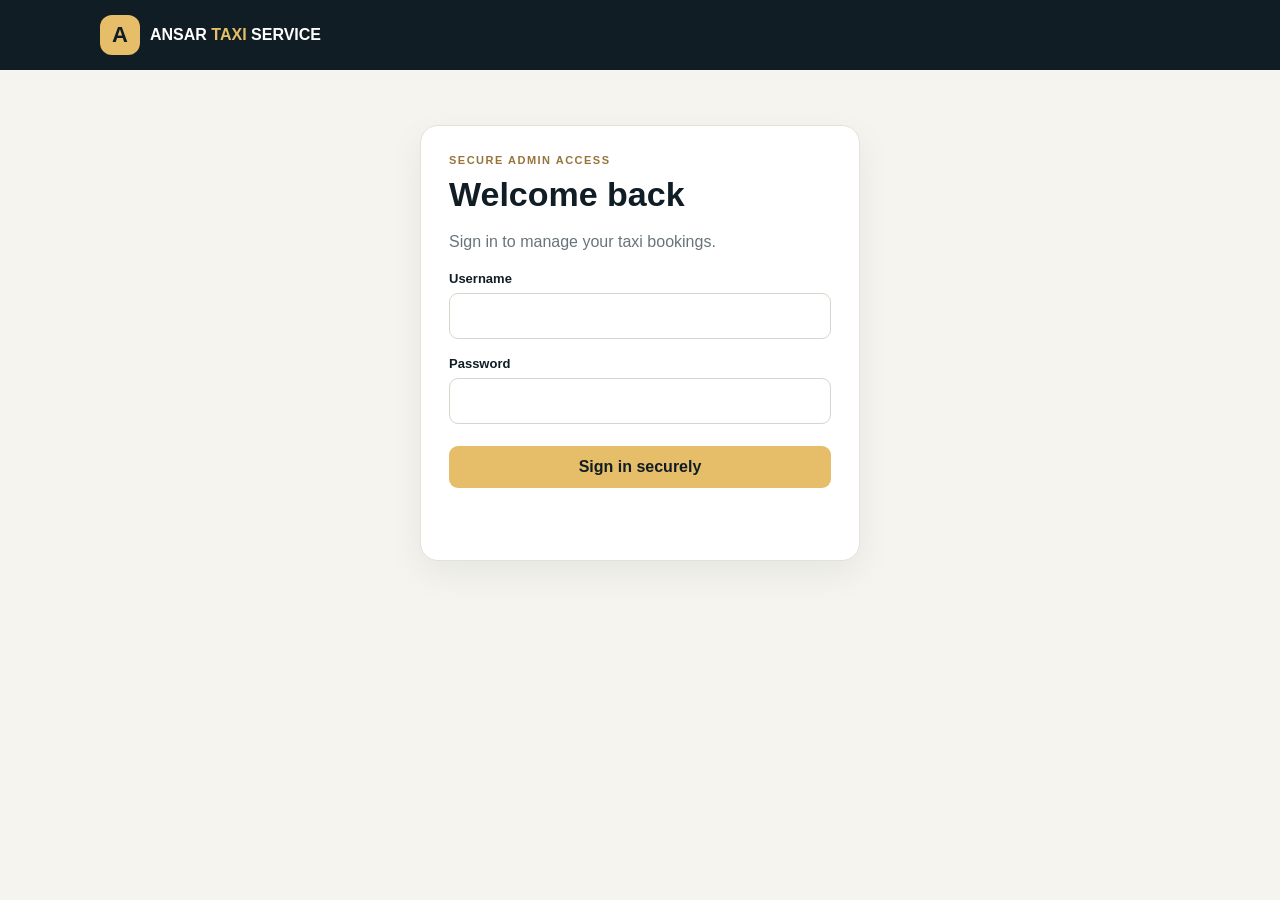
<file: admin-v2.html>
<!doctype html>
<html lang="en">
<head>
  <meta charset="UTF-8">
  <meta name="viewport" content="width=device-width, initial-scale=1">
  <meta name="theme-color" content="#101d25">
  <title>ANSAR TAXI | Admin V2</title>
  <link rel="stylesheet" href="admin-v2.css">
  <script src="config.js" defer></script>
  <script src="admin-v2.js" defer></script>
</head>
<body>
<header class="topbar">
  <a class="brand" href="index.html"><span class="logo">A</span><span>ANSAR <b>TAXI</b> SERVICE</span></a>
  <div id="adminHeader" class="admin-header" hidden>
    <span>Administrator</span>
    <button id="logoutBtn" class="btn btn-light">Logout</button>
  </div>
</header>

<main class="wrap">
  <section id="loginPanel" class="login-card">
    <div class="eyebrow">SECURE ADMIN ACCESS</div>
    <h1>Welcome back</h1>
    <p class="muted">Sign in to manage your taxi bookings.</p>
    <form id="loginForm">
      <label for="username">Username</label>
      <input id="username" name="username" autocomplete="username" required maxlength="80">
      <label for="password">Password</label>
      <input id="password" name="password" type="password" autocomplete="current-password" required>
      <button class="btn btn-primary full" type="submit">Sign in securely</button>
    </form>
    <p id="loginMessage" class="message" role="status"></p>
  </section>

  <section id="dashboard" hidden>
    <div class="heading">
      <div><div class="eyebrow">CONTROL CENTER</div><h1>Booking Dashboard</h1><p class="muted">Manage customer enquiries and bookings.</p></div>
      <button id="refreshBtn" class="btn btn-light">↻ Refresh</button>
    </div>

    <div class="stats">
      <article><span>Total bookings</span><strong id="totalCount">0</strong></article>
      <article><span>Pending</span><strong id="pendingCount">0</strong></article>
      <article><span>Confirmed</span><strong id="confirmedCount">0</strong></article>
      <article><span>Rejected</span><strong id="rejectedCount">0</strong></article>
    </div>

    <div class="panel">
      <div class="filters" id="filters">
        <button class="filter active" data-status="">All</button>
        <button class="filter" data-status="Pending">Pending</button>
        <button class="filter" data-status="Confirmed">Confirmed</button>
        <button class="filter" data-status="Rejected">Rejected</button>
      </div>
      <form id="searchForm" class="search">
        <input id="searchInput" maxlength="24" placeholder="Search exact Booking ID">
        <button class="btn btn-primary" type="submit">Search</button>
        <button class="btn btn-light" id="clearSearch" type="button">Clear</button>
      </form>
      <p id="dashboardMessage" class="message" role="status"></p>
      <div id="bookingList" class="booking-list"></div>
      <div class="pagination">
        <button id="prevBtn" class="btn btn-light" disabled>Previous</button>
        <span id="pageLabel">Page 1</span>
        <button id="nextBtn" class="btn btn-light" disabled>Next</button>
      </div>
    </div>
  </section>
</main>

<dialog id="bookingDialog" class="dialog">
  <div class="dialog-head">
    <div><div class="eyebrow">BOOKING DETAILS</div><h2 id="dialogBookingId">Booking</h2></div>
    <button id="closeDialog" class="close" aria-label="Close">×</button>
  </div>
  <div id="bookingDetails" class="details"></div>
  <a id="customerWhatsApp" class="btn whatsapp" target="_blank" rel="noopener noreferrer">Contact on WhatsApp</a>
  <div id="adminActions" class="actions">
    <label for="adminNote">Admin note (optional)</label>
    <textarea id="adminNote" maxlength="1000" rows="3" placeholder="Add a note for this booking"></textarea>
    <div class="action-buttons">
      <button id="confirmBtn" class="btn btn-success">Confirm booking</button>
      <button id="rejectBtn" class="btn btn-danger">Reject booking</button>
    </div>
  </div>
  <div class="history">
    <h3>Status history</h3>
    <div id="bookingHistory">Loading history...</div>
  </div>
  <p id="dialogMessage" class="message" role="status"></p>
</dialog>
</body>
</html>
</file>
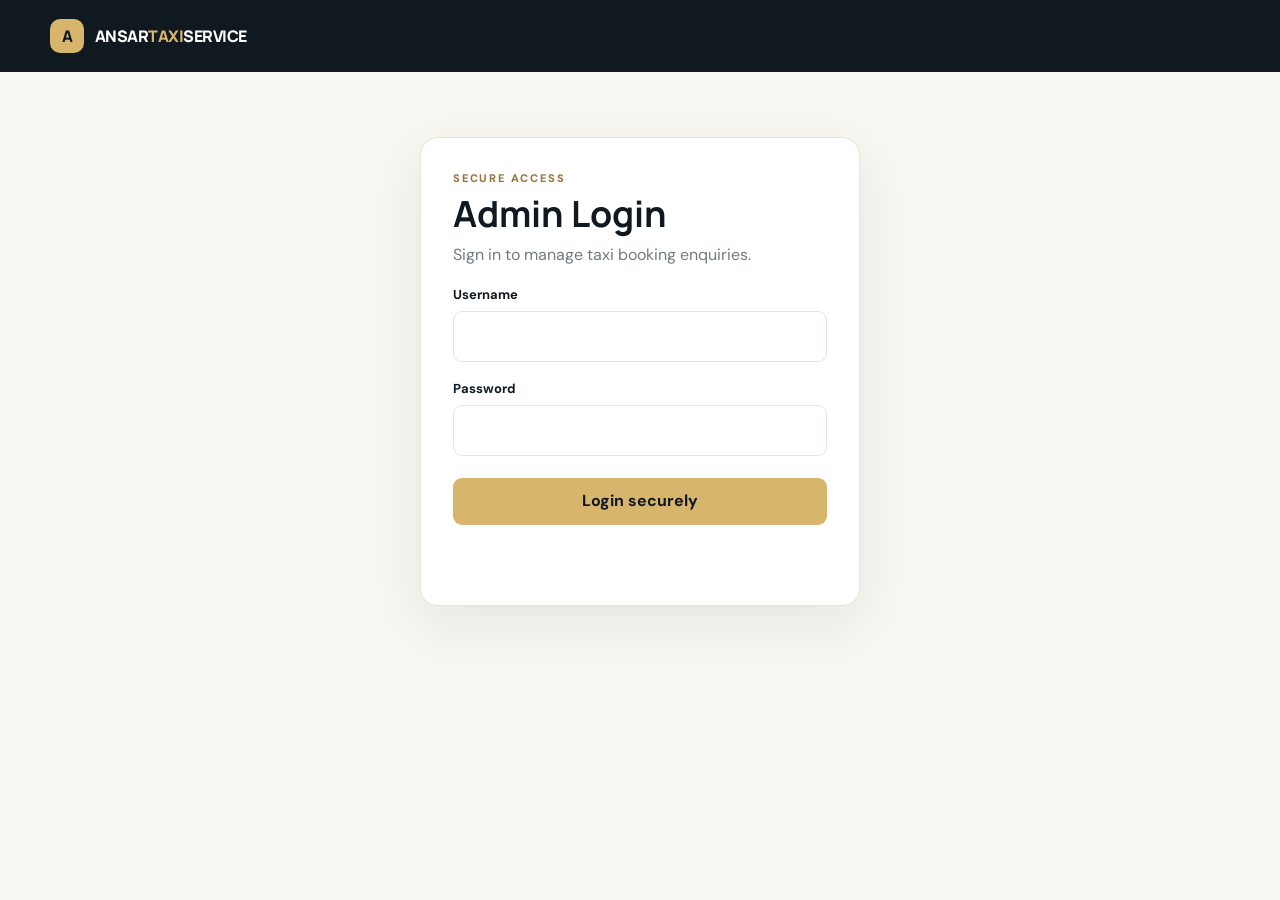
<file: admin.html>
<!DOCTYPE html>
<html lang="en">
<head>
  <meta charset="UTF-8">
  <meta name="viewport" content="width=device-width, initial-scale=1">
  <meta name="theme-color" content="#101820">
  <title>Admin Dashboard | ANSAR TAXI SERVICE</title>
  <link rel="preconnect" href="https://fonts.googleapis.com">
  <link rel="preconnect" href="https://fonts.gstatic.com" crossorigin>
  <link href="https://fonts.googleapis.com/css2?family=DM+Sans:wght@400;500;600;700&family=Manrope:wght@600;700;800&display=swap" rel="stylesheet">
  <link rel="stylesheet" href="admin.css">
  <script src="config.js" defer></script>
  <script src="admin.js" defer></script>
</head>
<body>
  <header class="topbar">
    <a class="brand" href="index.html"><span class="brand-icon">A</span> ANSAR<span>TAXI</span>SERVICE</a>
    <div id="adminHeader" class="hidden">
      <span id="adminIdentity">Administrator</span>
      <button id="logoutBtn" class="btn btn-outline">Logout</button>
    </div>
  </header>
  <main class="container">
    <section id="loginPanel" class="login-card">
      <p class="eyebrow">SECURE ACCESS</p>
      <h1>Admin Login</h1>
      <p class="muted">Sign in to manage taxi booking enquiries.</p>
      <form id="loginForm">
        <label for="username">Username</label>
        <input id="username" name="username" autocomplete="username" required maxlength="100">
        <label for="password">Password</label>
        <input id="password" name="password" type="password" autocomplete="current-password" required>
        <button class="btn btn-primary full" type="submit">Login securely</button>
      </form>
      <p id="loginMessage" class="message" role="status"></p>
    </section>
    <section id="dashboard" class="hidden">
      <div class="page-heading">
        <div><p class="eyebrow">BOOKING MANAGEMENT</p><h1>Admin Dashboard</h1><p class="muted">Review enquiries and manage booking status.</p></div>
        <button id="refreshBtn" class="btn btn-outline">↻ Refresh</button>
      </div>
      <div class="stats">
        <article><span>Total loaded</span><strong id="totalCount">0</strong></article>
        <article><span>Pending</span><strong id="pendingCount">0</strong></article>
        <article><span>Confirmed</span><strong id="confirmedCount">0</strong></article>
        <article><span>Rejected</span><strong id="rejectedCount">0</strong></article>
      </div>
      <div class="toolbar">
        <div id="filters" class="filters">
          <button class="filter active" data-status="">All</button>
          <button class="filter" data-status="Pending">Pending</button>
          <button class="filter" data-status="Confirmed">Confirmed</button>
          <button class="filter" data-status="Rejected">Rejected</button>
        </div>
        <form id="searchForm" class="search-form">
          <input id="searchInput" placeholder="Search booking ID" maxlength="24" aria-label="Search booking ID">
          <button class="btn btn-primary" type="submit">Search</button>
          <button class="btn btn-outline" id="clearSearch" type="button">Clear</button>
        </form>
      </div>
      <p id="dashboardMessage" class="message" role="status"></p>
      <div id="bookingList" class="booking-list"></div>
      <div class="pagination">
        <button id="prevBtn" class="btn btn-outline">← Previous</button>
        <span id="pageLabel">Page 1</span>
        <button id="nextBtn" class="btn btn-outline">Next →</button>
      </div>
    </section>
  </main>
  <dialog id="bookingDialog">
    <div class="dialog-heading">
      <div><p class="eyebrow">BOOKING DETAILS</p><h2 id="dialogBookingId">Booking</h2></div>
      <button id="closeDialog" class="close-btn" aria-label="Close">×</button>
    </div>
    <div id="bookingDetails"></div>
    <section class="admin-actions">
      <h3>Update booking</h3>
      <label for="adminNote">Admin note</label>
      <textarea id="adminNote" maxlength="1000" rows="3" placeholder="Optional note for this booking"></textarea>
      <div class="action-buttons">
        <button id="confirmBtn" class="btn btn-success">Confirm booking</button>
        <button id="rejectBtn" class="btn btn-danger">Reject booking</button>
      </div>
      <a id="customerWhatsApp" class="btn btn-whatsapp" target="_blank" rel="noopener noreferrer">Contact customer on WhatsApp</a>
    </section>
    <section class="history-section">
      <h3>Status history</h3>
      <div id="bookingHistory" class="history-list">Loading history…</div>
    </section>
    <p id="dialogMessage" class="message" role="status"></p>
  </dialog>
</body>
</html>
</file>
<file: admin-v2.css>
:root{--ink:#101d25;--gold:#e6bd68;--paper:#f5f4ef;--muted:#68747a;--line:#e4e1d8;--green:#18794e;--red:#b42318}
*{box-sizing:border-box}
body{margin:0;background:var(--paper);color:var(--ink);font-family:Arial,sans-serif}
button,input,textarea{font:inherit}
[hidden]{display:none!important}
.topbar{min-height:70px;background:var(--ink);color:white;padding:12px max(18px,calc((100% - 1080px)/2));display:flex;align-items:center;justify-content:space-between;gap:12px}
.brand{display:flex;align-items:center;gap:10px;color:white;text-decoration:none;font-weight:800}
.brand b{color:var(--gold)}
.logo{display:grid;place-items:center;width:40px;height:40px;border-radius:12px;background:var(--gold);color:var(--ink);font-size:22px}
.admin-header{align-items:center;gap:12px;font-size:13px}
.admin-header:not([hidden]){display:flex}
.wrap{width:min(1080px,calc(100% - 28px));margin:32px auto 60px}
.login-card{max-width:440px;margin:55px auto;background:white;border:1px solid var(--line);border-radius:18px;padding:28px;box-shadow:0 12px 35px #101d2510}
.eyebrow{font-size:11px;letter-spacing:1.5px;font-weight:800;color:#96743b}
h1{font-size:clamp(26px,5vw,34px);margin:9px 0}
h2{font-size:21px;margin:5px 0}
h3{font-size:17px}
.muted{color:var(--muted);line-height:1.5}
label{display:block;font-size:13px;font-weight:700;margin:17px 0 7px}
input,textarea{width:100%;padding:13px;border:1px solid #d8d5cc;border-radius:9px;background:white;color:var(--ink);outline:none}
input:focus,textarea:focus{border-color:#b18a40;box-shadow:0 0 0 3px #e6bd6833}
.btn{border:0;border-radius:9px;padding:11px 15px;min-height:42px;font-weight:700;cursor:pointer}
.btn:disabled{opacity:.45;cursor:not-allowed}
.btn-primary{background:var(--gold);color:var(--ink)}
.btn-light{background:white;border:1px solid var(--line);color:var(--ink)}
.full{width:100%;margin-top:22px}
.heading{display:flex;justify-content:space-between;align-items:center;gap:15px;margin-bottom:22px}
.heading h1{margin-bottom:3px}
.stats{display:grid;grid-template-columns:repeat(4,1fr);gap:12px;margin-bottom:20px}
.stats article,.panel{background:white;border:1px solid var(--line);border-radius:13px;padding:17px}
.stats span{display:block;color:var(--muted);font-size:12px}
.stats strong{display:block;font-size:28px;margin-top:7px}
.panel{padding:16px}
.filters{display:flex;gap:8px;overflow-x:auto;padding-bottom:14px}
.filter{white-space:nowrap;border:1px solid var(--line);background:white;border-radius:20px;padding:9px 15px;cursor:pointer}
.filter.active{background:var(--ink);color:white;border-color:var(--ink)}
.search{display:flex;gap:8px;margin-bottom:10px}
.search input{flex:1;min-width:0}
.message{font-size:13px;color:var(--muted);min-height:18px}
.message.error{color:var(--red)}
.booking-list{display:grid;gap:10px}
.booking-card{border:1px solid var(--line);border-radius:11px;padding:15px;display:grid;grid-template-columns:1fr auto;gap:10px;align-items:center}
.booking-card h3{margin:0 0 7px;overflow-wrap:anywhere}
.booking-card p{margin:4px 0;color:var(--muted);font-size:13px}
.status{display:inline-block;font-size:11px;font-weight:800;border-radius:20px;padding:6px 9px;background:#f1eee7}
.status.Pending{background:#fff1d2;color:#855900}
.status.Confirmed{background:#dcf5e8;color:#12633d}
.status.Rejected{background:#fde5e2;color:#a32018}
.pagination{display:flex;align-items:center;justify-content:space-between;gap:12px;margin-top:18px}
.pagination span{font-size:13px;color:var(--muted)}
.dialog{width:min(620px,calc(100% - 24px));max-height:88vh;overflow:auto;border:0;border-radius:16px;padding:22px;box-shadow:0 20px 70px #0005}
.dialog::backdrop{background:#10182099}
.dialog-head{display:flex;justify-content:space-between;align-items:center}
.close{border:0;background:#f1f0eb;border-radius:50%;width:38px;height:38px;font-size:25px;cursor:pointer}
.details{display:grid;grid-template-columns:1fr 1fr;gap:10px;margin:18px 0}
.detail{background:#f7f6f2;border-radius:9px;padding:11px;min-width:0}
.detail span{display:block;color:var(--muted);font-size:11px;margin-bottom:5px}
.detail strong{font-size:13px;overflow-wrap:anywhere}
.whatsapp{display:inline-block;background:#16834a;color:white;text-decoration:none;margin-bottom:12px}
.actions,.history{border-top:1px solid var(--line);padding-top:14px;margin-top:12px}
.action-buttons{display:flex;gap:9px;flex-wrap:wrap;margin-top:12px}
.btn-success{background:var(--green);color:white}
.btn-danger{background:var(--red);color:white}
.history-item{border-left:3px solid var(--gold);padding:9px 12px;margin:9px 0;background:#faf9f6;font-size:13px}
.history-item p{margin:5px 0;color:var(--muted)}
.empty{padding:22px;text-align:center;color:var(--muted)}
@media(max-width:650px){.wrap{margin-top:22px}.stats{grid-template-columns:repeat(2,1fr);gap:9px}.stats article{padding:13px}.stats strong{font-size:24px}.heading{align-items:flex-start}.heading .btn{padding:9px}.login-card{padding:22px;margin:30px auto}.booking-card{grid-template-columns:1fr}.booking-card>.btn{width:100%}.search{flex-wrap:wrap}.search input{flex-basis:100%}.details{grid-template-columns:1fr 1fr}.dialog{padding:17px}}
</file>
<file: admin.css>
:root{--ink:#101820;--gold:#d8b56d;--paper:#f8f6f1;--white:#fff;--muted:#747a7d;--line:#e8e4dc;--green:#217a4b;--red:#b33b3b}
*{box-sizing:border-box}
body{margin:0;background:var(--paper);color:var(--ink);font-family:"DM Sans",Arial,sans-serif;line-height:1.55}
button,input,textarea{font:inherit}
button,a{-webkit-tap-highlight-color:transparent}
.hidden{display:none!important}
.topbar{min-height:72px;padding:12px max(24px,calc((100% - 1180px)/2));background:var(--ink);color:white;display:flex;align-items:center;justify-content:space-between;gap:16px}
#adminHeader{display:flex;align-items:center;gap:16px}
.brand{font-family:Manrope,sans-serif;font-weight:800;color:white;text-decoration:none;letter-spacing:-.5px}
.brand>span:last-child{color:var(--gold)}
.brand-icon{display:inline-grid;place-items:center;background:var(--gold);color:var(--ink);width:34px;height:34px;border-radius:10px;margin-right:8px}
.container{width:min(1180px,calc(100% - 32px));margin:38px auto 70px}
.login-card{width:min(440px,100%);margin:65px auto;background:white;padding:32px;border:1px solid var(--line);border-radius:18px;box-shadow:0 18px 50px #10182012}
h1,h2,h3{font-family:Manrope,Arial,sans-serif;line-height:1.2}
h1{font-size:clamp(27px,4vw,36px);margin:5px 0 8px}
h2{font-size:23px;margin:4px 0}
h3{font-size:17px}
.eyebrow{font-size:11px;letter-spacing:1.8px;font-weight:800;color:#96743b;margin:0}
.muted{color:var(--muted);margin-top:5px}
label{display:block;font-size:13px;font-weight:700;margin:17px 0 6px}
input,textarea{width:100%;padding:12px 13px;border:1px solid var(--line);border-radius:9px;background:white;color:var(--ink);outline:none}
input:focus,textarea:focus{border-color:var(--gold);box-shadow:0 0 0 3px #d8b56d30}
.btn{display:inline-flex;align-items:center;justify-content:center;gap:6px;border:0;border-radius:9px;padding:11px 16px;font-weight:700;text-decoration:none;cursor:pointer;min-height:42px}
.btn:disabled{opacity:.5;cursor:not-allowed}
.btn-primary{background:var(--gold);color:var(--ink)}
.btn-outline{border:1px solid #b9b4a9;background:transparent;color:inherit}
.btn-success{background:var(--green);color:white}
.btn-danger{background:var(--red);color:white}
.btn-whatsapp{background:#16854b;color:white;width:100%;margin-top:12px}
.full{width:100%;margin-top:22px}
.message{min-height:22px;font-size:13px;color:var(--muted)}
.message.error{color:var(--red)}
.message.success{color:var(--green)}
.page-heading{display:flex;justify-content:space-between;align-items:center;gap:18px;margin-bottom:25px}
.stats{display:grid;grid-template-columns:repeat(4,1fr);gap:14px;margin-bottom:25px}
.stats article{background:white;border:1px solid var(--line);border-radius:13px;padding:17px}
.stats span{display:block;color:var(--muted);font-size:13px}
.stats strong{font:800 28px Manrope,sans-serif}
.toolbar{display:flex;align-items:center;justify-content:space-between;gap:16px;flex-wrap:wrap;margin-bottom:14px}
.filters{display:flex;gap:7px;flex-wrap:wrap}
.filter{border:1px solid var(--line);background:white;border-radius:30px;padding:9px 14px;cursor:pointer}
.filter.active{background:var(--ink);color:white;border-color:var(--ink)}
.search-form{display:flex;gap:7px;flex-wrap:wrap}
.search-form input{width:190px}
.booking-list{display:grid;gap:12px}
.booking-card{background:white;border:1px solid var(--line);border-radius:13px;padding:18px;display:grid;grid-template-columns:1fr auto;gap:12px;align-items:center}
.booking-card h3{margin:0 0 5px}
.booking-card p{margin:3px 0;color:var(--muted);font-size:13px}
.status{display:inline-block;padding:4px 10px;border-radius:30px;font-size:11px;font-weight:800;background:#eee}
.status.Pending{background:#fff0ca;color:#805b0c}
.status.Confirmed{background:#dff3e7;color:#17633b}
.status.Rejected{background:#f9e1e1;color:#9c2929}
.pagination{display:flex;align-items:center;justify-content:center;gap:18px;margin:24px 0}
dialog{border:0;border-radius:17px;padding:25px;width:min(680px,calc(100% - 24px));max-height:88vh;overflow:auto;box-shadow:0 20px 90px #0005}
dialog::backdrop{background:#101820a8}
.dialog-heading{display:flex;justify-content:space-between;align-items:center;gap:12px;border-bottom:1px solid var(--line);padding-bottom:15px}
.close-btn{border:0;background:#eee;border-radius:50%;width:36px;height:36px;font-size:24px;cursor:pointer}
.detail-grid{display:grid;grid-template-columns:1fr 1fr;gap:12px;padding:18px 0}
.detail-item{padding:10px;background:#f8f6f1;border-radius:8px;min-width:0;overflow-wrap:anywhere}
.detail-item small{display:block;color:var(--muted);font-size:11px}
.detail-item strong{font-size:14px}
.admin-actions,.history-section{border-top:1px solid var(--line);padding-top:14px;margin-top:12px}
.action-buttons{display:flex;gap:10px;flex-wrap:wrap;margin-top:12px}
.history-list{display:grid;gap:9px}
.history-item{border-left:3px solid var(--gold);padding:8px 12px;background:#faf9f6;font-size:13px}
.history-item p{margin:3px 0;color:var(--muted)}
@media(max-width:650px){.container{margin-top:25px}.stats{grid-template-columns:repeat(2,1fr)}.page-heading{align-items:flex-start}.booking-card{grid-template-columns:1fr}.booking-card .btn{width:100%}.search-form{width:100%}.search-form input{flex:1;min-width:100px}.detail-grid{grid-template-columns:1fr 1fr}.login-card{padding:24px}.topbar{padding:12px 16px}#adminIdentity{font-size:12px}}
</file>
